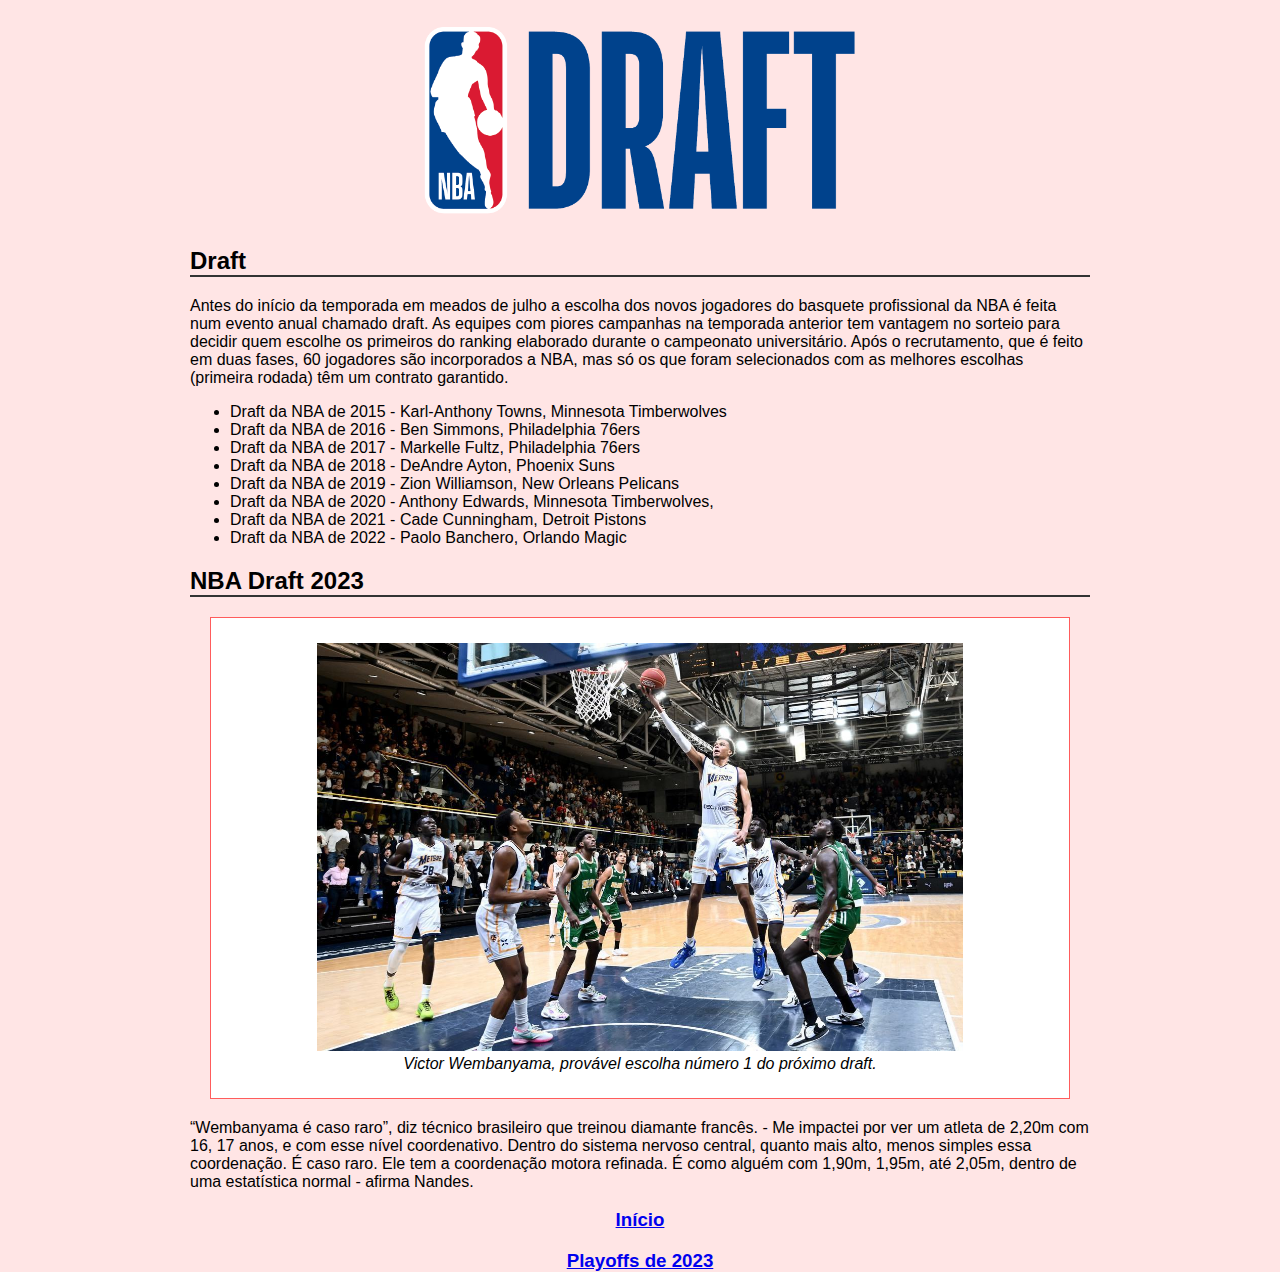
<file: draft.html>
<!DOCTYPE html>
<html lang="pt-br">
<head>
  <meta charset="UTF-8">
  <meta http-equiv="X-UA-Compatible" content="IE=edge">
  <meta name="viewport" content="width=device-width, initial-scale=1.0">
   <link href="draft.css" rel="stylesheet" type="text/css"/>
  <title>Draft</title>
</head>
  <header> 
    <h1><img src="img/Nba draft2.png" alt="logo draft2" width=50% heigth=50%></h1>
  </header>
<body>
<h2>Draft</h2>
  
<p>Antes do início da temporada em meados de julho a escolha dos novos jogadores do basquete profissional da NBA é feita num evento anual chamado draft. As equipes com piores campanhas na temporada anterior tem vantagem no sorteio para decidir quem escolhe os primeiros do ranking elaborado durante o campeonato universitário. Após o recrutamento, que é feito em duas fases, 60 jogadores são incorporados a NBA, mas só os que foram selecionados com as melhores escolhas (primeira rodada) têm um contrato garantido.</p>

<ul>
  <li>Draft da NBA de 2015 - Karl-Anthony Towns, Minnesota Timberwolves</li>
  <li>Draft da NBA de 2016 - Ben Simmons, Philadelphia 76ers</li>
  <li>Draft da NBA de 2017 - Markelle Fultz, Philadelphia 76ers</li>
  <li>Draft da NBA de 2018 - DeAndre Ayton, Phoenix Suns</li>
  <li>Draft da NBA de 2019 - Zion Williamson, New Orleans Pelicans</li>
  <li>Draft da NBA de 2020 - Anthony Edwards, Minnesota Timberwolves,</li>
  <li>Draft da NBA de 2021 - Cade Cunningham, Detroit Pistons</li>
  <li>Draft da NBA de 2022 - Paolo Banchero, Orlando Magic</li>
</ul>

<h2>NBA Draft 2023</h2>

  <figure>
  <img src="img/victor.jpeg" width=80% height=80%>
  <figcaption>Victor Wembanyama, provável escolha número 1 do próximo draft.</figcaption>
  </figure>
  
  <p>“Wembanyama é caso raro”, diz técnico brasileiro que treinou diamante francês.

- Me impactei por ver um atleta de 2,20m com 16, 17 anos, e com esse nível coordenativo. Dentro do sistema nervoso central, quanto mais alto, menos simples essa coordenação. É caso raro. Ele tem a coordenação motora refinada. É como alguém com 1,90m, 1,95m, até 2,05m, dentro de uma estatística normal - afirma Nandes.</p>

  <h3><a href="index.html"> Início </a></h3>
  <h3><a href="playoffs.html"> Playoffs de 2023 </a></h3>
  
  
</body>
</html>
</file>
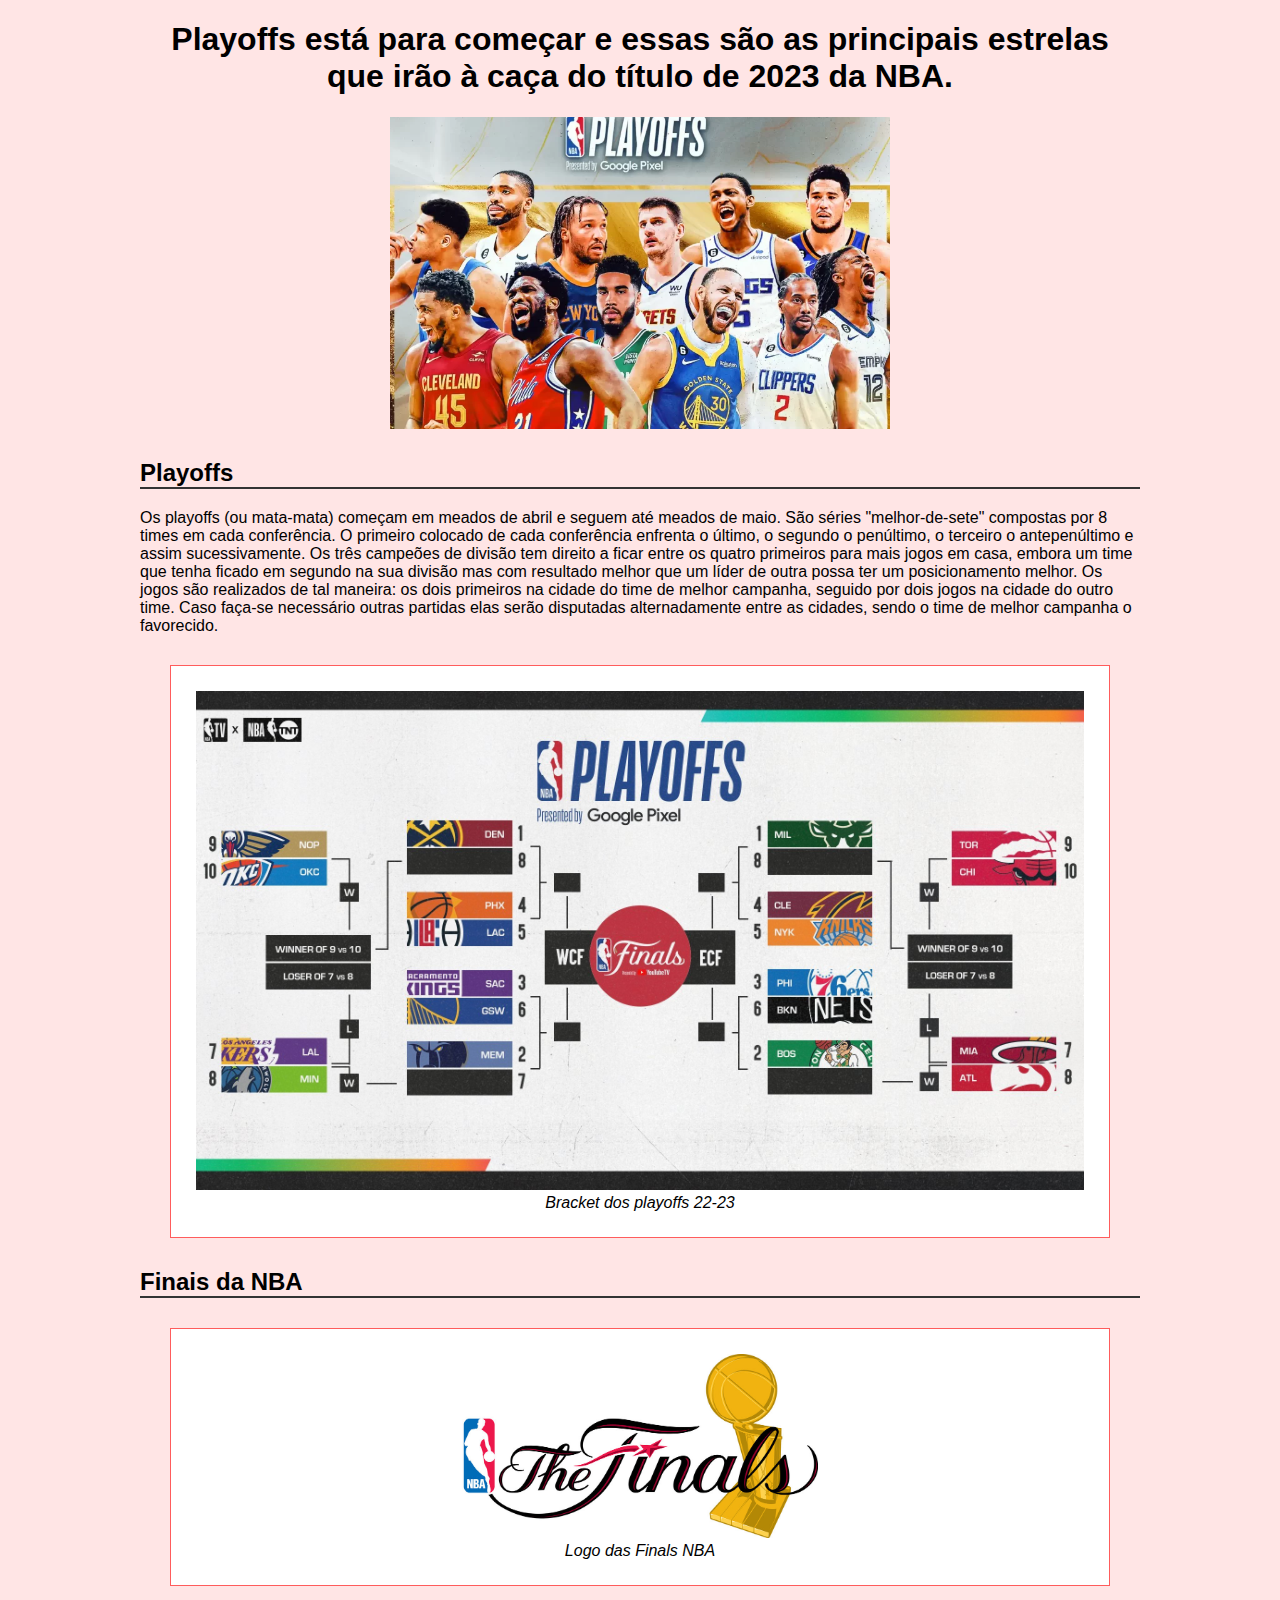
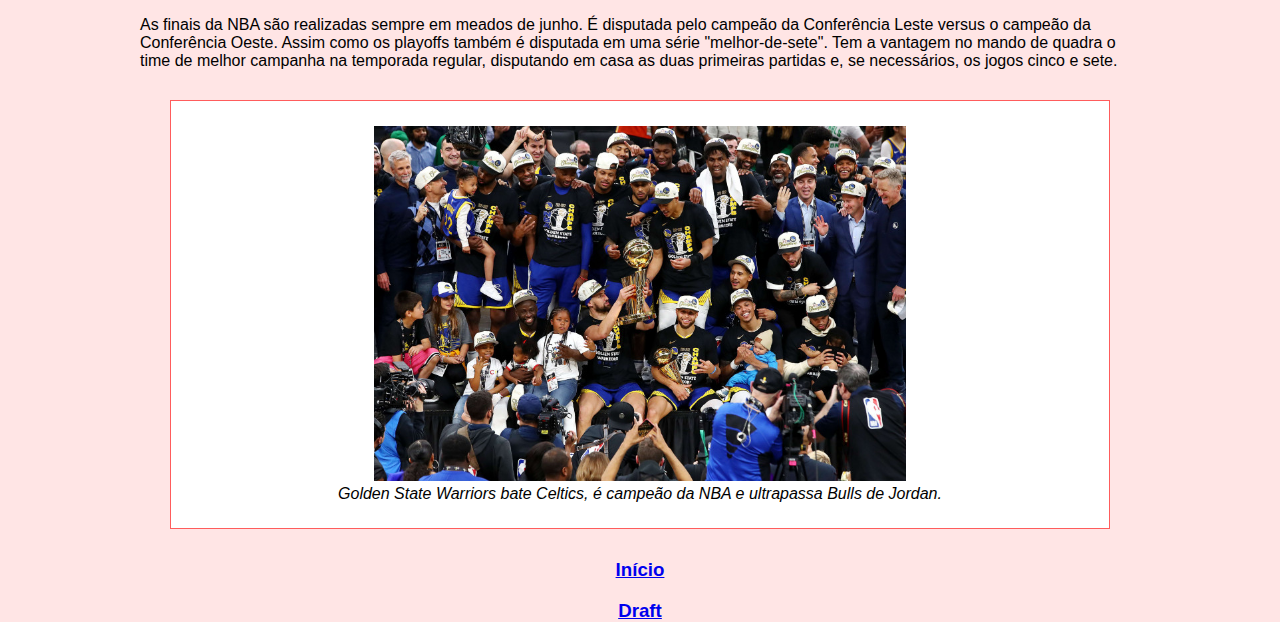
<file: playoffs.html>
<!DOCTYPE html>
<html>
  <head>
  <meta charset="utf-8">
  <meta name="viewport" content="width=device-width">
  <title>NBA playoffs</title>
  <link href="playoffs.css" rel="stylesheet" type="text/css"/>
  </head>
  
  <body>
    <header>
    <h1>Playoffs está para começar e essas são as principais estrelas que irão à caça do título de 2023 da NBA.</h1>
    <h1><img src="img/playoffsjgd.jpg" alt="NBA playoffs" width=50%  heigth=50%> </h1>
    </header>

  <h2>Playoffs</h2>
  <p>Os playoffs (ou mata-mata) começam em meados de abril e seguem até meados de maio. São séries "melhor-de-sete" compostas por 8 times em cada conferência. O primeiro colocado de cada conferência enfrenta o último, o segundo o penúltimo, o terceiro o antepenúltimo e assim sucessivamente. Os três campeões de divisão tem direito a ficar entre os quatro primeiros para mais jogos em casa, embora um time que tenha ficado em segundo na sua divisão mas com resultado melhor que um líder de outra possa ter um posicionamento melhor. Os jogos são realizados de tal maneira: os dois primeiros na cidade do time de melhor campanha, seguido por dois jogos na cidade do outro time. Caso faça-se necessário outras partidas elas serão disputadas alternadamente entre as cidades, sendo o time de melhor campanha o favorecido.</p>

    <figure>
  <img src="img/playoffs23.jpg" width=100% height=70%>
  <figcaption>Bracket dos playoffs 22-23</figcaption>
  </figure>

<h2>Finais da NBA</h2>

    <figure>
  <img src="img/nbafinals.png" width=40% height=40%>
  <figcaption>Logo das Finals NBA</figcaption>
  </figure>
    
  <p>As finais da NBA são realizadas sempre em meados de junho. É disputada pelo campeão da Conferência Leste versus o campeão da Conferência Oeste. Assim como os playoffs também é disputada em uma série "melhor-de-sete". Tem a vantagem no mando de quadra o time de melhor campanha na temporada regular, disputando em casa as duas primeiras partidas e, se necessários, os jogos cinco e sete.</p>

    <figure>
  <img src="img/nbachamp.jpg" width=60% height=70%>
  <figcaption>Golden State Warriors bate Celtics, é campeão da NBA e ultrapassa Bulls de Jordan.</figcaption>
  </figure>

    <h3><a href="index.html"> Início </a></h3>
    <h3><a href="draft.html"> Draft </a></h3>
    
  </body>
</html>
</file>
<file: draft.css>
html {
  height: 100%;
  width: 100%;
}

header{
  text-align: center;
}

h2 {
  border-bottom: 2px solid #333333;
}

body {
  background-color: #ffe5e5;
  color: #000000;
  font-family: "Lucida Sans Unicode","Lucida Grande",sans-serif;
  margin-left: auto;
  margin-right: auto;
  width: 900px;
}

figure {
background-color: #ffffff;
border: 1px solid #ff5c5c;
padding: 25px;
margin: 20px;
text-align: center;
}

figcaption {
font-style: italic; 
}

h3 {
  text-align: center;
}
</file>
<file: playoffs.css>
html {
  height: 100%;
  width: 100%;
}

header{
  text-align: center;
}

body {
  background-color: #ffe5e5;
  color: #000000;
  font-family: "Lucida Sans Unicode","Lucida Grande",sans-serif;
  margin-left: auto;
  margin-right: auto;
  width: 1000px;
}

h2 {
  border-bottom: 2px solid #333333;
}

figure {
background-color: #ffffff;
border: 1px solid #ff5c5c;
padding: 25px;
margin: 30px;
text-align: center;
}

figcaption {
font-style: italic; 
}

h3 {
  text-align: center;
}
</file>
